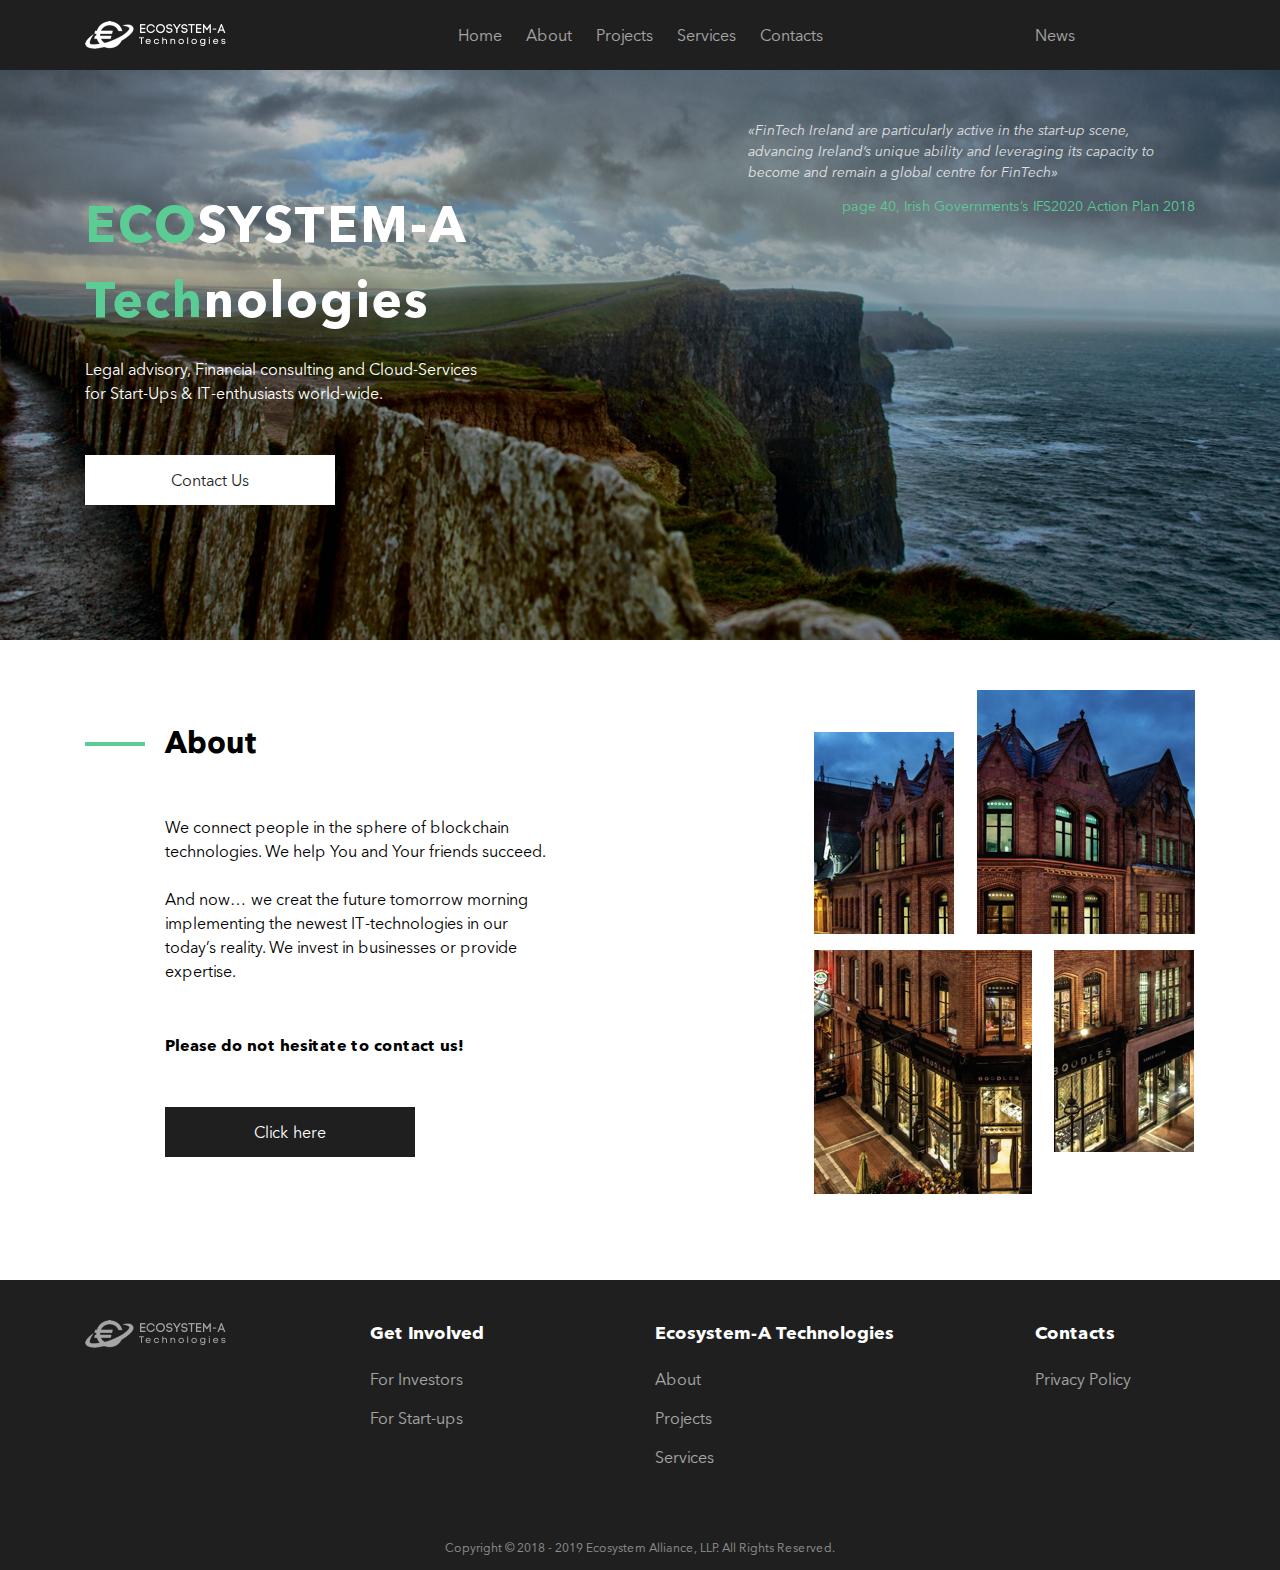
<file: index.html>
<!doctype html>
<html lang="en">
  <head>
    <meta charset="utf-8">
    <meta name="description" content="" />
	<meta http-equiv="X-UA-Compatible" content="IE=edge" />
	<meta name="viewport" content="width=device-width, initial-scale=1.0" />
	<link rel="shortcut icon" href="img/favicon.png"/>
	<link rel="stylesheet" href="css/fonts.css" />
	<link rel="stylesheet" href="css/main.css" />
	<link rel="stylesheet" href="css/media.css" />
	<link rel="stylesheet" href="css/fonts.css" />
	<link rel="stylesheet" href="libs/bootstrap/bootstrap-grid.min.css" />
    <title>ECOSYSTEM-A Technologies</title>
  </head>
  <body>

		<div class="navbar">
				<div class="mobileMenu">
						<ul>
							<li><a href="index.html">Home</a></li>
							<li><a href="#about">About</a></li>
							<li><a href="">Projects</a></li>
							<li><a href="">Services</a></li>
							<li><a href="contacts.html">Contacts</a></li>
							<li><a href="news.html">News</a></li>
						</ul>
					</div>
				<div class="container">
					<div class="row">
						<div class="col-lg-2">
							<div class="logo">
								<a href="index.html"><img src="img/logo.png" alt=""></a>
							</div>
						</div>
						<div class="col-lg-8 col-md-7">
							<div class="menu">
								<a href="index.html">Home</a>
								<a href="#about">About</a>
								<a href="#">Projects</a>
								<a href="#">Services</a>
								<a href="contacts.html">Contacts</a>
							</div>
					</div>
						<div class="burger">
							<a href="#"><img src="img/menu.png" alt=""></a>
						</div>
					<div class="col-lg-2 col-md-0">
						<div class="newsNav">
							<a href="news.html">News</a>
						</div>
					</div>
				</div>
			</div>
		</div>
	  <header>
		  <div class="header">
			  <div class="container">
				  <div class="row">
					  <div class="col-lg-6"></div>
					  <div class="col-lg-6">
						  <div class="citate">
							  <p>«FinTech Ireland are particularly active in the start-up scene, advancing
								Ireland’s unique ability and leveraging its capacity to become 
								and remain a global centre for FinTech»
							  </p>
						  </div>
						  <div class="citateAutor">
								<span>page 40, Irish Governments’s IFS2020 Action Plan 2018</span>
						  </div>
					  </div>
				  </div>
				  <div class="row">
					  <div class="col-lg-6">
						  <div class="headerTitle">
							  <h1>
									<span>ECO</span>SYSTEM-A
									<span>Tech</span>nologies
							  </h1>
							  <p>
									Legal advisory, Financial consulting and Cloud-Services
									for Start-Ups & IT-enthusiasts world-wide.
							  </p>
						  </div>
					  </div>
				  </div>
				  <div class="row">
					  <div class="col-lg-12 hb">
						  <a href="contacts.html">
							  <button class="headerbtn">Contact Us</button>
						  </a>
					  </div>
				  </div>
			  </div>
		  </div>
	  </header>






	  <section class="about" id="about">
		  <div class="container">
			  <div class="row">
				  <div class="col-lg-6 col-md-7">
					  <div class="aboutTitle">
						  <div class="titleLine"></div>
						  <h2>About</h2>
					  </div>
					  <div class="aboutText">
						  <p>
								We connect people in the sphere of blockchain
								technologies. We help You and Your friends
								succeed. 
								<br><br>

								And now…  we creat the future tomorrow morning
								implementing the newest IT-technologies in our
								today’s reality. We invest in businesses or provide 
								expertise.
						  </p>
					  </div>
					  <div class="aboutTextTwo">
						  <h5>Please do not hesitate to contact us!</h5>
					  </div>
					  <a href="contacts.html"><button class="aboutbtn">Click here</button></a>
				  </div>
				  <div class="col-lg-6 col-md-5">
					<div class="aboutImg">
						<img src="img/about-image.jpg" alt="">
					</div>
				  </div>
			  </div>
		  </div>
	  </section>







	  <section class="footer">
		  <div class="container">
			  <div class="row">
				  <div class="col-lg-3 col-md-3">
					  <div class="logoFooter">
						  <img src="img/logo.png" alt="">
					  </div>
				  </div>
				  <div class="col-lg-3 col-md-3">
					  <div class="punktFooter">
						  <h4>Get Involved</h4>
						  <a href="">For Investors</a>
						  <a href="">For Start-ups</a>
					  </div>
				  </div>
				  <div class="col-lg-4 col-md-3">
						<div class="punktFooter">
							<h4>Ecosystem-A Technologies</h4>
							<a href="#about">About</a>
							<a href="">Projects</a>
							<a href="">Services</a>
						</div>
				  </div>
				  <div class="col-lg-2 col-md-3">
						<div class="punktFooter">
							<h4>Contacts</h4>
								<a href="private_policy.html">Privacy Policy</a>
						</div>
				  </div>
			  </div>
			  <div class="row">
				  <div class="col-lg-12">
					  <div class="copy">
							<p>Copyright  ©  2018 - 2019  Ecosystem  Alliance,  LLP.  All Rights Reserved.</p>
					  </div>
				  </div>
			  </div>
		  </div>
	  </section>


    <script src="libs/jQuery/jquery-3.3.1.min.js"></script>
  	<script src="libs/bootstrap/bootstrap.min.js"></script>
  	<script src="js/common.js"></script>
  </body>
</html>
</file>
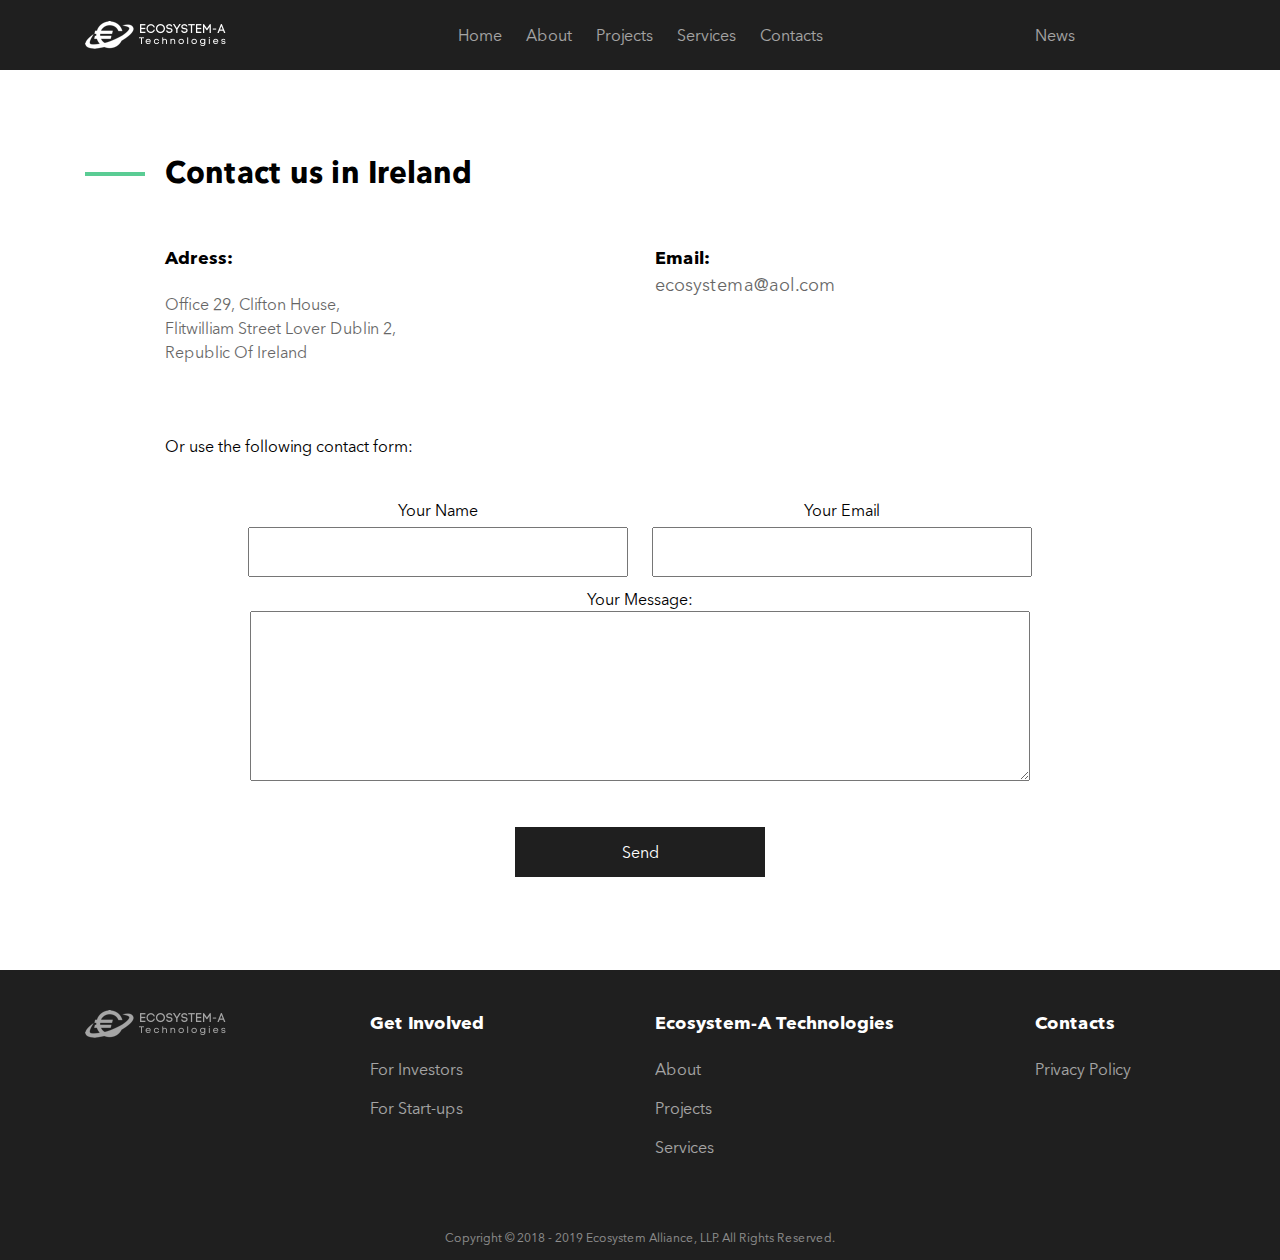
<file: contacts.html>
<!doctype html>
<html lang="en">
  <head>
    <meta charset="utf-8">
    <meta name="description" content="" />
	<meta http-equiv="X-UA-Compatible" content="IE=edge" />
	<meta name="viewport" content="width=device-width, initial-scale=1.0" />
	<link rel="shortcut icon" href="img/favicon.png"/>
	<link rel="stylesheet" href="css/fonts.css" />
	<link rel="stylesheet" href="css/main.css" />
	<link rel="stylesheet" href="css/media.css" />
	<link rel="stylesheet" href="css/fonts.css" />
	<link rel="stylesheet" href="libs/bootstrap/bootstrap-grid.min.css" />
    <title>ECOSYSTEM-A Technologies</title>
  </head>
  <body>
	  <header>
		  <div class="navbar">
				<div class="mobileMenu">
						<ul>
							<li><a href="index.html">Home</a></li>
							<li><a href="index.html">About</a></li>
							<li><a href="">Rojects</a></li>
							<li><a href="">Services</a></li>
							<li><a href="contacts.html">Contacts</a></li>
							<li><a href="news.html">News</a></li>
						</ul>
					</div>
				<div class="container">
					<div class="row">
						<div class="col-lg-2">
							<div class="logo">
								<a href="index.html"><img src="img/logo.png" alt=""></a>
							</div>
						</div>
						<div class="col-lg-8 col-md-7">
							<div class="menu">
								<a href="index.html">Home</a>
								<a href="index.html">About</a>
								<a href="#">Projects</a>
								<a href="#">Services</a>
								<a href="contacts.html">Contacts</a>
							</div>
						</div>
							<div class="burger">
								<a href="#"><img src="img/menu.png" alt=""></a>
							</div>
						<div class="col-lg-2 col-md-0">
							<div class="newsNav">
									<a href="news.html">News</a>
							</div>
						</div>
					</div>
				</div>
		  </div>
	  </header>






	  <section class="contacts">
		  <div class="container">
			  <div class="row">
				  <div class="col-lg-12">	
					  <div class="contactsTitle">
						  <div class="titleLine"></div>
						  <h2>Contact us in Ireland</h2>
					  </div>
				  </div>
			  </div>
			  <div class="row">
				  <div class="col-lg-6">
					  <div class="adress">
						  <h4>Adress:</h4>
						  <p>
								Office 29, Clifton House,
								Flitwilliam Street Lover Dublin 2,
								Republic Of Ireland
						  </p>
					  </div>
				  </div>
				  <div class="col-lg-6">
						<div class="phone_email">
							<h4>Email:</h4>
							<p>ecosystema@aol.com</p>
						</div>
					</div>
			  </div>
			  <div class="row">
				  <div class="col-lg-12">
					 <div class="formTitle">
						 <p>Or use the following contact form:</p>
					 </div>
				  </div>
			  </div>
			  <div class="row">
				  <div class="col-lg-12">
					  <form action="" class="form">
						  <div class="formBlock">
							  <p>Your Name</p>
							  <input type="text">
						  </div>
						  <div class="formBlock">
							  <p>Your Email</p>
							  <input type="text">
						  </div>
						  <p>Your Message:</p>
						  <textarea name="" id="" cols="30" rows="10"></textarea>
					  </form>
				  </div>
			  </div>
			  <div class="row">
				  <div class="col-lg-12">
					  <div class="conBtn">
						  <button>Send</button>
					  </div>
				  </div>
			  </div>
		  </div>
	  </section>







	  <section class="footer">
		  <div class="container">
			  <div class="row">
				  <div class="col-lg-3 col-md-3">
					  <div class="logoFooter">
						  <img src="img/logo.png" alt="">
					  </div>
				  </div>
				  <div class="col-lg-3 col-md-3">
					  <div class="punktFooter">
						  <h4>Get Involved</h4>
						  <a href="">For Investors</a>
						  <a href="">For Start-ups</a>
					  </div>
				  </div>
				  <div class="col-lg-4 col-md-3">
						<div class="punktFooter">
							<h4>Ecosystem-A Technologies</h4>
							<a href="index.html">About</a>
							<a href="">Projects</a>
							<a href="">Services</a>
						</div>
				  </div>
				  <div class="col-lg-2 col-md-3">
						<div class="punktFooter">
							<h4>Contacts</h4>
							<a href="private_policy.html">Privacy Policy</a>
						</div>
				  </div>
			  </div>
			  <div class="row">
				  <div class="col-lg-12">
					  <div class="copy">
							<p>Copyright  ©  2018 - 2019  Ecosystem  Alliance,  LLP.  All Rights Reserved.</p>
					  </div>
				  </div>
			  </div>
		  </div>
	  </section>

    
  	
 




    <script src="libs/jQuery/jquery-3.3.1.min.js"></script>
  	<script src="libs/bootstrap/bootstrap.min.js"></script>
  	<script src="js/common.js"></script>
  </body>
</html>
</file>
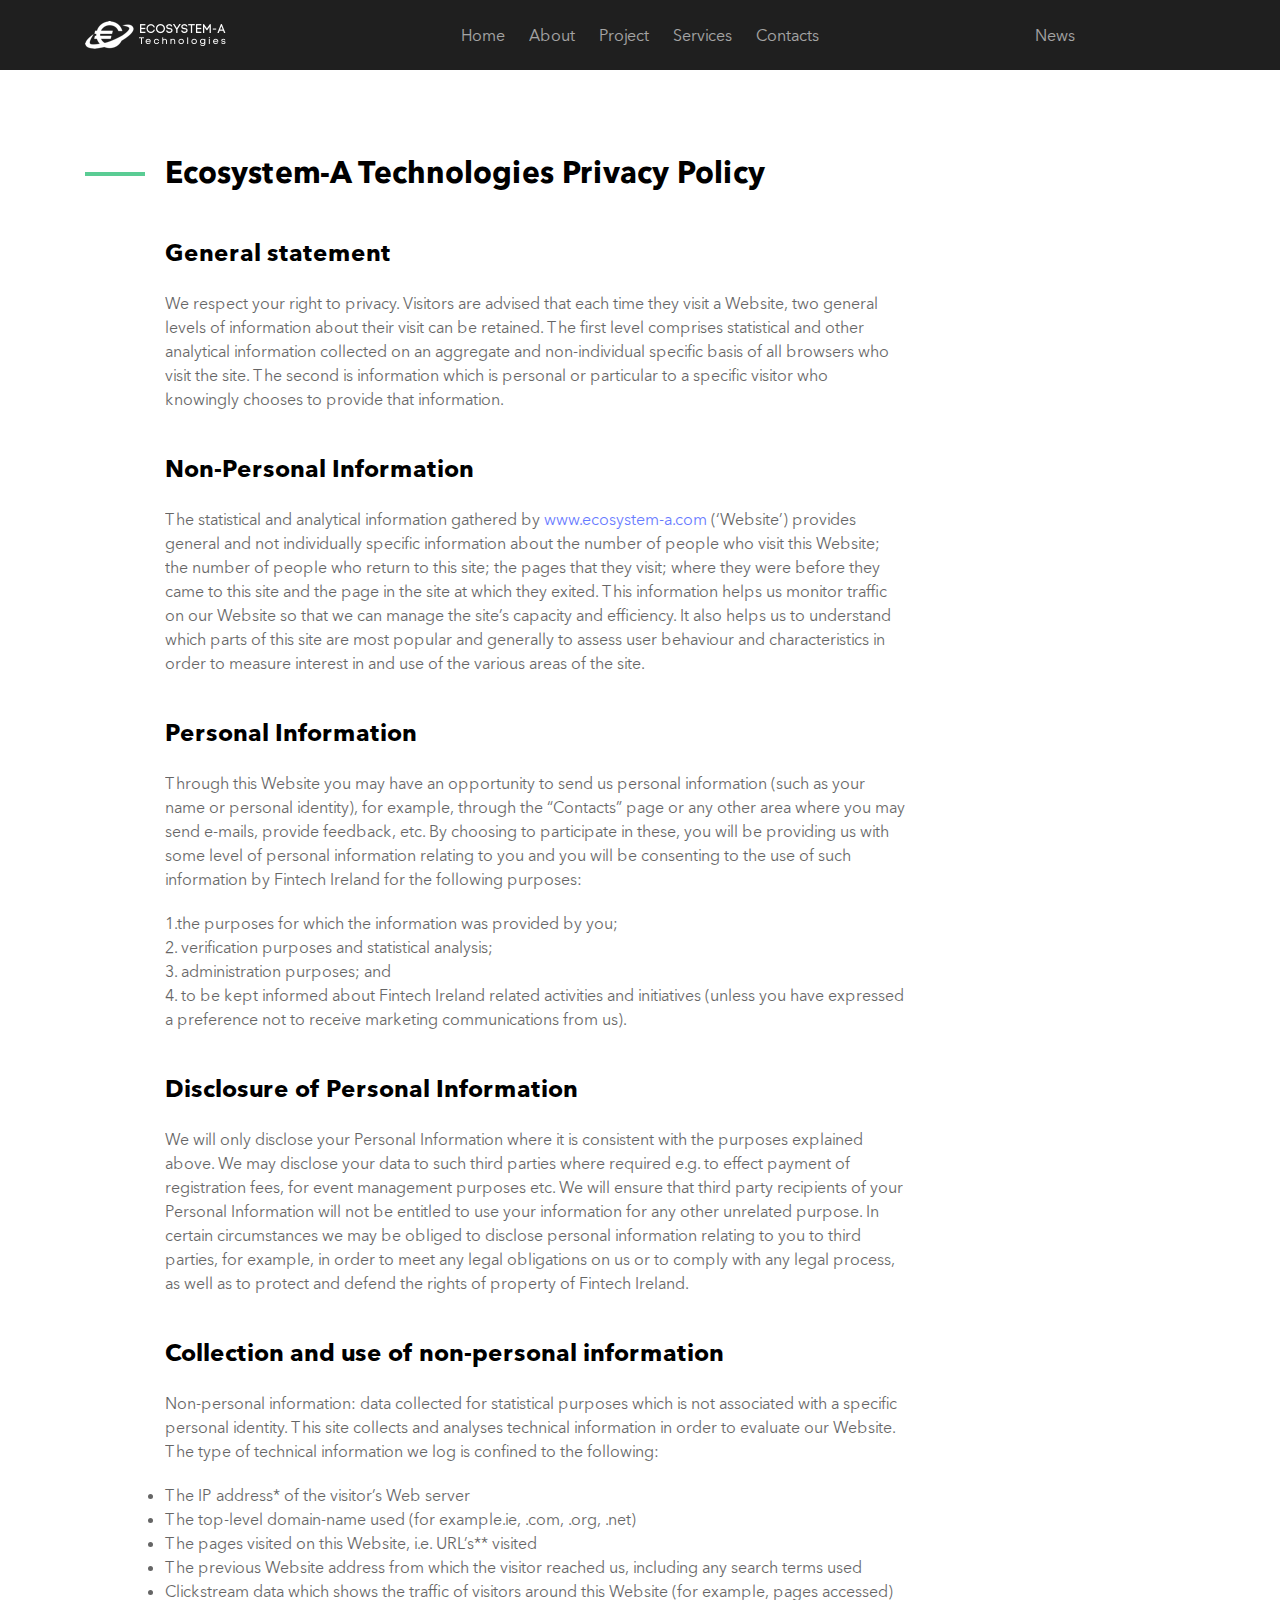
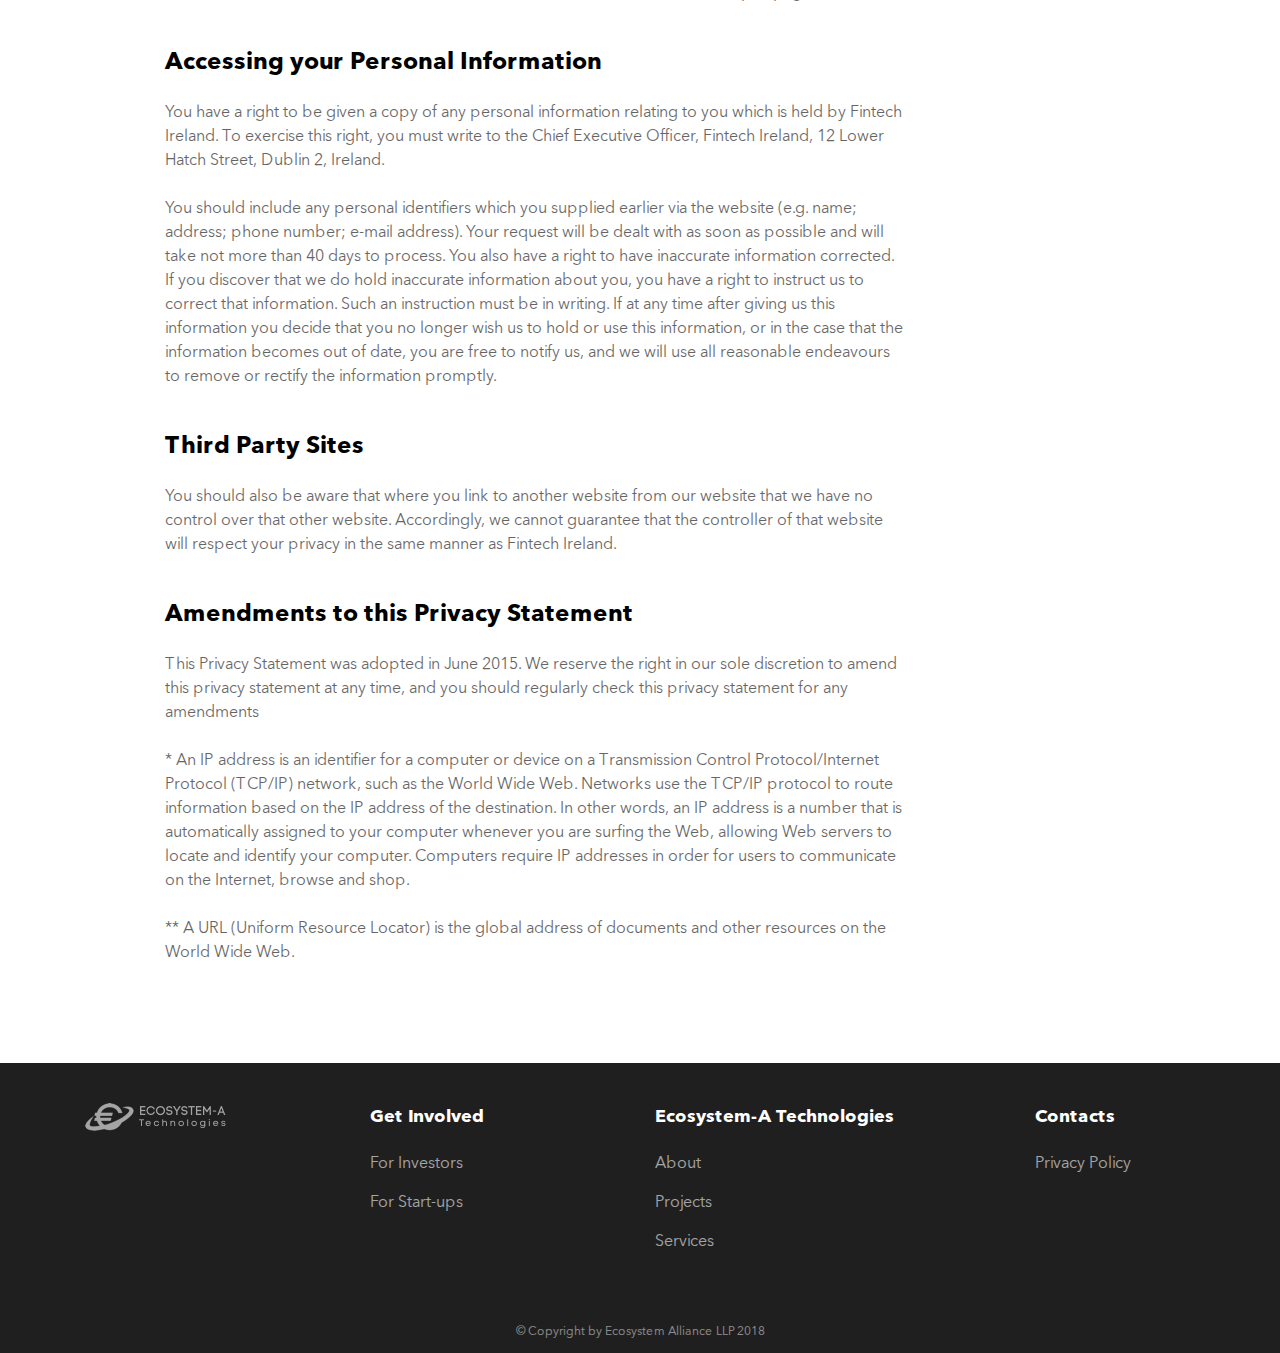
<file: index.PP.html>
<!doctype html>
<html lang="en">
  <head>
    <meta charset="utf-8">
    <meta name="description" content="" />
	<meta http-equiv="X-UA-Compatible" content="IE=edge" />
	<meta name="viewport" content="width=device-width, initial-scale=1.0" />
	<link rel="shortcut icon" href="img/favicon.png"/>
	<link rel="stylesheet" href="css/fonts.css" />
	<link rel="stylesheet" href="css/main.css" />
	<link rel="stylesheet" href="css/main.news.css" />
	<link rel="stylesheet" href="css/media.css" />
	<link rel="stylesheet" href="css/media.news.css" />
	<link rel="stylesheet" href="css/fonts.css" />
	<link rel="stylesheet" href="libs/bootstrap/bootstrap-grid.min.css" />
    <title>ECOSYSTEM-A Technologies</title>
  </head>
  <body>

		<div class="navbar">
				<div class="mobileMenu">
						<ul>
							<li><a href="">Home</a></li>
							<li><a href="">About</a></li>
							<li><a href="">Project</a></li>
							<li><a href="">Services</a></li>
							<li><a href="">Contacts</a></li>
							<li><a href="">News</a></li>
						</ul>
					</div>
				<div class="container">
					<div class="row">
						<div class="col-lg-2">
							<div class="logo">
								<a href="#"><img src="img/logo.png" alt=""></a>
							</div>
						</div>
						<div class="col-lg-8 col-md-7">
							<div class="menu">
								<a href="#">Home</a>
								<a href="#">About</a>
								<a href="#">Project</a>
								<a href="#">Services</a>
								<a href="#">Contacts</a>
							</div>
					</div>
						<div class="burger">
							<a href="#"><img src="img/menu.png" alt=""></a>
						</div>
					<div class="col-lg-2 col-md-0">
						<div class="newsNav">
							<a href="">News</a>
						</div>
					</div>
				</div>
			</div>
		</div>
	  

		<section class="privatePolicy">
			<div class="container">
				<div class="row">
					<div class="col-lg-12">
						<div class="ppTitle">
							<div class="titleLine"></div>
							<h2>Ecosystem-A Technologies Privacy Policy</h2>
						</div>
					</div>
				</div>
				<div class="row">
					<div class="col-lg-12">
						<div class="blockppText">
							<h3>General statement</h3>
							<p>We respect your right to privacy. Visitors are advised that each time they visit a Website, two general
									levels of information about their visit can be retained. The first level comprises statistical and other
									analytical information collected on an aggregate and non-individual specific basis of all browsers who
									visit the site. The second is information which is personal or particular to a specific visitor who
									knowingly chooses to provide that information.</p>
						</div>
					</div>
				</div>
				<div class="row">
					<div class="col-lg-12">
						<div class="blockppText">
							<h3>Non-Personal Information</h3>
							<p>
									The statistical and analytical information gathered by <a href="">www.ecosystem-a.com</a> (‘Website’) provides
									general and not individually specific information about the number of people who visit this Website;
									the number of people who return to this site; the pages that they visit; where they were before they
									came to this site and the page in the site at which they exited. This information helps us monitor traffic
									on our Website so that we can manage the site’s capacity and efficiency. It also helps us to
									understand which parts of this site are most popular and generally to assess user behaviour and
									characteristics in order to measure interest in and use of the various areas of the site.
							</p>
						</div>
					</div>
				</div>
				<div class="row">
					<div class="col-lg-12">
						<div class="blockppText">
							<h3>Personal Information</h3>
							<p>
									Through this Website you may have an opportunity to send us personal information (such as your
									name or personal identity), for example, through the “Contacts” page or any other area where you
									may send e-mails, provide feedback, etc. By choosing to participate in these, you will be providing us
									with some level of personal information relating to you and you will be consenting to the use of such
									information by Fintech Ireland for the following purposes:
							</p>
							<ul>
								<li>1.the purposes for which the information was provided by you;</li>
								<li>2. verification purposes and statistical analysis;</li>
								<li>3. administration purposes; and</li>
								<li>4. to be kept informed about Fintech Ireland related activities and initiatives (unless you have
										expressed a preference not to receive marketing communications from us).</li>
							</ul>
						</div>
					</div>
				</div>

				<!--  .row>.col-lg-12>.blockppText>h3+p   -->


				<div class="row">
					<div class="col-lg-12">
						<div class="blockppText">
							<h3>Disclosure of Personal Information</h3>
							<p>We will only disclose your Personal Information where it is consistent with the purposes explained
									above. We may disclose your data to such third parties where required e.g. to effect payment of
									registration fees, for event management purposes etc. We will ensure that third party recipients of
									your Personal Information will not be entitled to use your information for any other unrelated purpose.
									In certain circumstances we may be obliged to disclose personal information relating to you to third
									parties, for example, in order to meet any legal obligations on us or to comply with any legal process,
									as well as to protect and defend the rights of property of Fintech Ireland.</p>
						</div>
					</div>
				</div>
				<div class="row">
					<div class="col-lg-12">
						<div class="blockppText">
							<h3>Collection and use of non-personal information</h3>
							<p>
									Non-personal information: data collected for statistical purposes which is not associated with a
									specific personal identity. This site collects and analyses technical information in order to evaluate our
									Website. The type of technical information we log is confined to the following:
							</p>
							<ul class="bullean">
								<li>
										The IP address* of the visitor’s Web server
								</li>
								<li>
										The top-level domain-name used (for example.ie, .com, .org, .net)
								</li>
								<li>
										The pages visited on this Website, i.e. URL’s** visited
								</li>
								<li>The previous Website address from which the visitor reached us, including any search terms used
									</li>
								<li>
										Clickstream data which shows the traffic of visitors around this Website (for example, pages accessed)
								</li>
							</ul>
						</div>
					</div>
				</div>
				<div class="row">
					<div class="col-lg-12">
						<div class="blockppText">
							<h3>Accessing your Personal Information</h3>
							<p>
									You have a right to be given a copy of any personal information relating to you which is held by
									Fintech Ireland. To exercise this right, you must write to the Chief Executive Officer, Fintech Ireland,
									12 Lower Hatch Street, Dublin 2, Ireland.
									<br><br>
									You should include any personal identifiers which you supplied earlier via the website (e.g. name;
									address; phone number; e-mail address). Your request will be dealt with as soon as possible and will
									take not more than 40 days to process. You also have a right to have inaccurate information
									corrected. If you discover that we do hold inaccurate information about you, you have a right to
									instruct us to correct that information. Such an instruction must be in writing. If at any time after giving
									us this information you decide that you no longer wish us to hold or use this information, or in the case
									that the information becomes out of date, you are free to notify us, and we will use all reasonable
									endeavours to remove or rectify the information promptly.
							</p>
						</div>
					</div>
				</div>
				<div class="row">
					<div class="col-lg-12">
						<div class="blockppText">
							<h3>Third Party Sites</h3>
							<p>
									You should also be aware that where you link to another website from our website that we have no
									control over that other website. Accordingly, we cannot guarantee that the controller of that website
									will respect your privacy in the same manner as Fintech Ireland.
							</p>
						</div>
					</div>
				</div>
				<div class="row">
					<div class="col-lg-12">
						<div class="blockppText">
							<h3>Amendments to this Privacy Statement</h3>
							<p>
									This Privacy Statement was adopted in June 2015. We reserve the right in our sole discretion to
									amend this privacy statement at any time, and you should regularly check this privacy statement for
									any amendments
									<br><br>
									* An IP address is an identifier for a computer or device on a Transmission Control Protocol/Internet
									Protocol (TCP/IP) network, such as the World Wide Web. Networks use the TCP/IP protocol to route
									information based on the IP address of the destination. In other words, an IP address is a number that
									is automatically assigned to your computer whenever you are surfing the Web, allowing Web servers
									to locate and identify your computer. Computers require IP addresses in order for users to communicate 
									on the Internet, browse and shop.
									<br><br>
									** A URL (Uniform Resource Locator) is the global address of documents and other resources on the
									World Wide Web.
							</p>
						</div>
					</div>
				</div>
			</div>
		</section>



	  <section class="footer">
		  <div class="container">
			  <div class="row">
				  <div class="col-lg-3 col-md-3">
					  <div class="logoFooter">
						  <img src="img/logo.png" alt="">
					  </div>
				  </div>
				  <div class="col-lg-3 col-md-3">
					  <div class="punktFooter">
						  <h4>Get Involved</h4>
						  <a href="">For Investors</a>
						  <a href="">For Start-ups</a>
					  </div>
				  </div>
				  <div class="col-lg-4 col-md-3">
						<div class="punktFooter">
							<h4>Ecosystem-A Technologies</h4>
							<a href="">About</a>
							<a href="">Projects</a>
							<a href="">Services</a>
						</div>
				  </div>
				  <div class="col-lg-2 col-md-3">
						<div class="punktFooter">
							<h4>Contacts</h4>
							<a href="">Privacy Policy</a>
						</div>
				  </div>
			  </div>
			  <div class="row">
				  <div class="col-lg-12">
					  <div class="copy">
						  <p>© Copyright by Ecosystem Alliance LLP 2018</p>
					  </div>
				  </div>
			  </div>
		  </div>
	  </section>

    
  	
 




    <script src="libs/jQuery/jquery-3.3.1.min.js"></script>
  	<script src="libs/bootstrap/bootstrap.min.js"></script>
  	<script src="js/common.js"></script>
  </body>
</html>
</file>
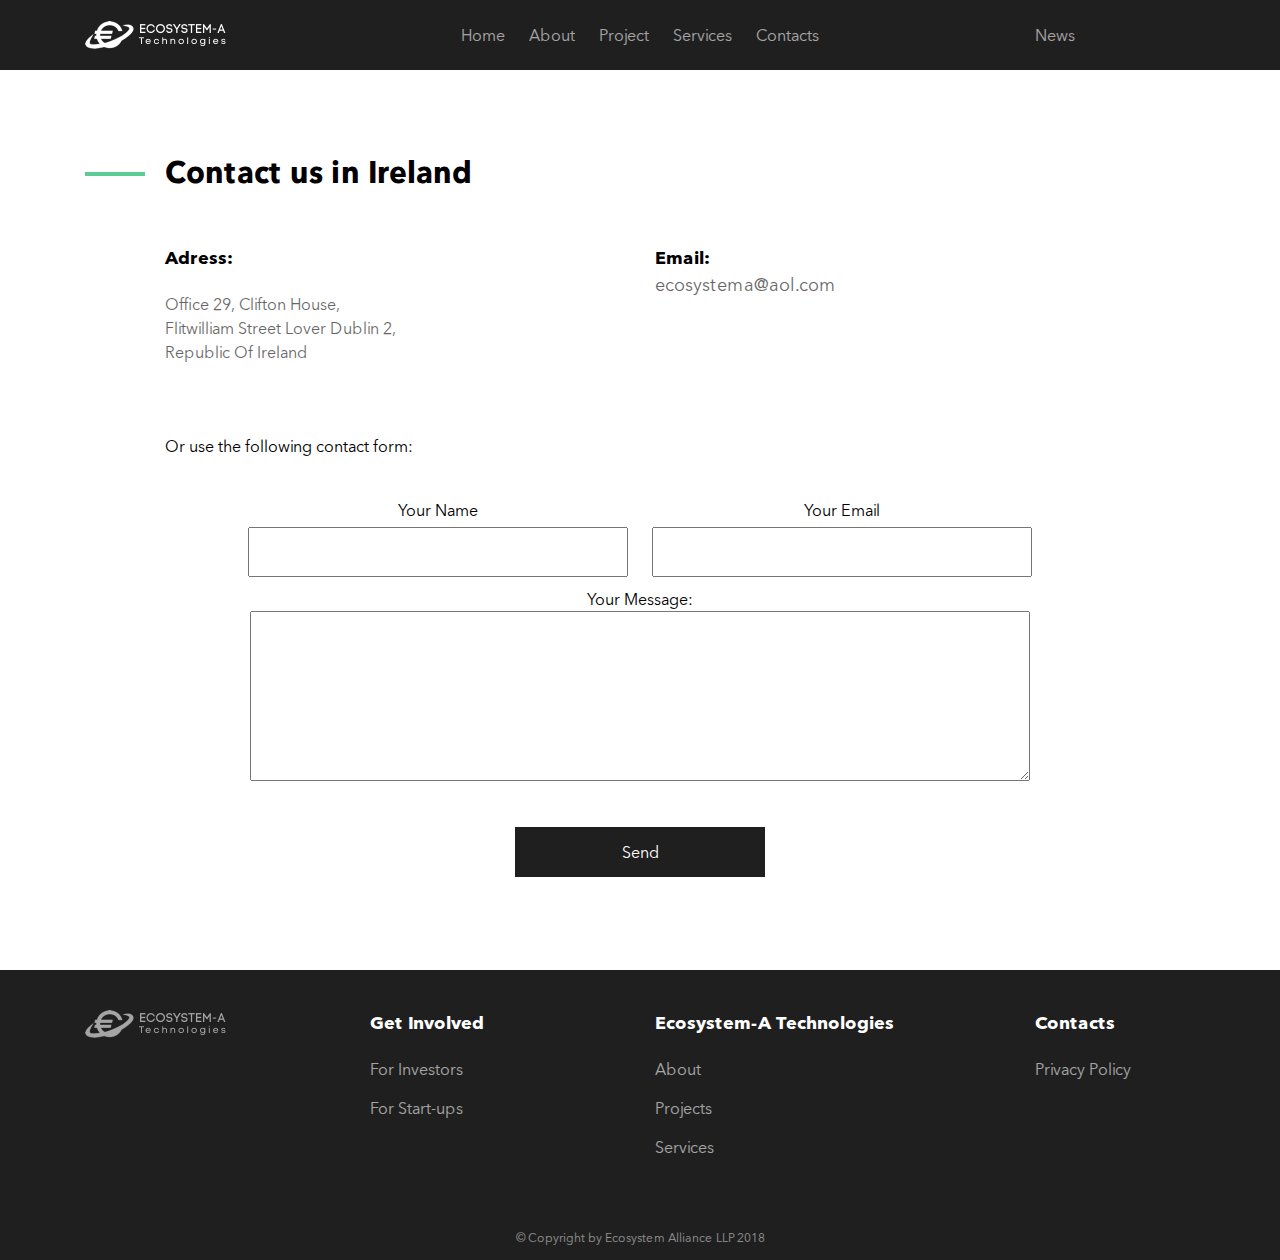
<file: index_contacts.html>
<!doctype html>
<html lang="en">
  <head>
    <meta charset="utf-8">
    <meta name="description" content="" />
	<meta http-equiv="X-UA-Compatible" content="IE=edge" />
	<meta name="viewport" content="width=device-width, initial-scale=1.0" />
	<link rel="shortcut icon" href="img/favicon.png"/>
	<link rel="stylesheet" href="css/fonts.css" />
	<link rel="stylesheet" href="css/main.css" />
	<link rel="stylesheet" href="css/media.css" />
	<link rel="stylesheet" href="css/fonts.css" />
	<link rel="stylesheet" href="libs/bootstrap/bootstrap-grid.min.css" />
    <title>ECOSYSTEM-A Technologies</title>
  </head>
  <body>
	  <header>
		  <div class="navbar">
				<div class="mobileMenu">
						<ul>
							<li><a href="">Home</a></li>
							<li><a href="">About</a></li>
							<li><a href="">Roject</a></li>
							<li><a href="">Services</a></li>
							<li><a href="">Contacts</a></li>
							<li><a href="">News</a></li>
						</ul>
					</div>
				<div class="container">
					<div class="row">
						<div class="col-lg-2">
							<div class="logo">
								<a href="#"><img src="img/logo.png" alt=""></a>
							</div>
						</div>
						<div class="col-lg-8 col-md-7">
							<div class="menu">
								<a href="#">Home</a>
								<a href="#">About</a>
								<a href="#">Project</a>
								<a href="#">Services</a>
								<a href="#">Contacts</a>
							</div>
						</div>
							<div class="burger">
								<a href="#"><img src="img/menu.png" alt=""></a>
							</div>
						<div class="col-lg-2 col-md-0">
							<div class="newsNav">
								<a href="">News</a>
							</div>
						</div>
					</div>
				</div>
		  </div>
	  </header>






	  <section class="contacts">
		  <div class="container">
			  <div class="row">
				  <div class="col-lg-12">	
					  <div class="contactsTitle">
						  <div class="titleLine"></div>
						  <h2>Contact us in Ireland</h2>
					  </div>
				  </div>
			  </div>
			  <div class="row">
				  <div class="col-lg-6">
					  <div class="adress">
						  <h4>Adress:</h4>
						  <p>
								Office 29, Clifton House,
								Flitwilliam Street Lover Dublin 2,
								Republic Of Ireland
						  </p>
					  </div>
				  </div>
				  <div class="col-lg-6">
						<div class="phone_email">
							<h4>Email:</h4>
							<p>ecosystema@aol.com</p>
						</div>
					</div>
			  </div>
			  <div class="row">
				  <div class="col-lg-12">
					 <div class="formTitle">
						 <p>Or use the following contact form:</p>
					 </div>
				  </div>
			  </div>
			  <div class="row">
				  <div class="col-lg-12">
					  <form action="" class="form">
						  <div class="formBlock">
							  <p>Your Name</p>
							  <input type="text">
						  </div>
						  <div class="formBlock">
							  <p>Your Email</p>
							  <input type="text">
						  </div>
						  <p>Your Message:</p>
						  <textarea name="" id="" cols="30" rows="10"></textarea>
					  </form>
				  </div>
			  </div>
			  <div class="row">
				  <div class="col-lg-12">
					  <div class="conBtn">
						  <button>Send</button>
					  </div>
				  </div>
			  </div>
		  </div>
	  </section>







	  <section class="footer">
		  <div class="container">
			  <div class="row">
				  <div class="col-lg-3 col-md-3">
					  <div class="logoFooter">
						  <img src="img/logo.png" alt="">
					  </div>
				  </div>
				  <div class="col-lg-3 col-md-3">
					  <div class="punktFooter">
						  <h4>Get Involved</h4>
						  <a href="">For Investors</a>
						  <a href="">For Start-ups</a>
					  </div>
				  </div>
				  <div class="col-lg-4 col-md-3">
						<div class="punktFooter">
							<h4>Ecosystem-A Technologies</h4>
							<a href="">About</a>
							<a href="">Projects</a>
							<a href="">Services</a>
						</div>
				  </div>
				  <div class="col-lg-2 col-md-3">
						<div class="punktFooter">
							<h4>Contacts</h4>
							<a href="">Privacy Policy</a>
						</div>
				  </div>
			  </div>
			  <div class="row">
				  <div class="col-lg-12">
					  <div class="copy">
						  <p>© Copyright by Ecosystem Alliance LLP 2018</p>
					  </div>
				  </div>
			  </div>
		  </div>
	  </section>

    
  	
 




    <script src="libs/jQuery/jquery-3.3.1.min.js"></script>
  	<script src="libs/bootstrap/bootstrap.min.js"></script>
  	<script src="js/common.js"></script>
  </body>
</html>
</file>
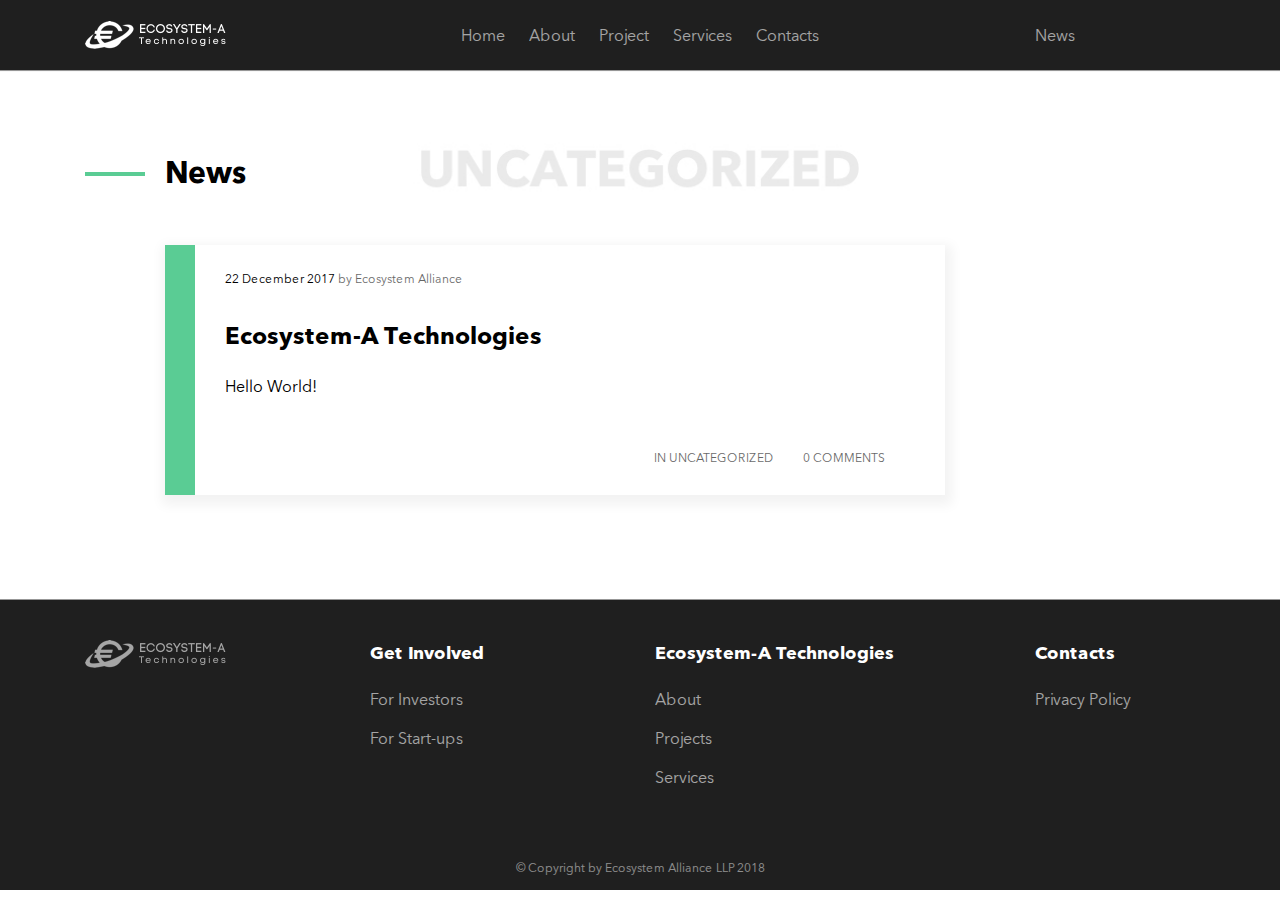
<file: index_news.html>
<!doctype html>
<html lang="en">
  <head>
    <meta charset="utf-8">
    <meta name="description" content="" />
	<meta http-equiv="X-UA-Compatible" content="IE=edge" />
	<meta name="viewport" content="width=device-width, initial-scale=1.0" />
	<link rel="shortcut icon" href="img/favicon.png"/>
	<link rel="stylesheet" href="css/fonts.css" />
	<link rel="stylesheet" href="css/main.css" />
	<link rel="stylesheet" href="css/main.news.css" />
	<link rel="stylesheet" href="css/media.css" />
	<link rel="stylesheet" href="css/media.news.css" />
	<link rel="stylesheet" href="css/fonts.css" />
	<link rel="stylesheet" href="libs/bootstrap/bootstrap-grid.min.css" />
    <title>ECOSYSTEM-A Technologies</title>
  </head>
  <body>
	  <header>
		  <div class="navbar">
				<div class="mobileMenu">
						<ul>
							<li><a href="">Home</a></li>
							<li><a href="">About</a></li>
							<li><a href="">Roject</a></li>
							<li><a href="">Services</a></li>
							<li><a href="">Contacts</a></li>
							<li><a href="">News</a></li>
						</ul>
					</div>
				<div class="container">
					<div class="row">
						<div class="col-lg-2">
							<div class="logo">
								<a href="#"><img src="img/logo.png" alt=""></a>
							</div>
						</div>
						<div class="col-lg-8 col-md-7">
							<div class="menu">
								<a href="#">Home</a>
								<a href="#">About</a>
								<a href="#">Project</a>
								<a href="#">Services</a>
								<a href="#">Contacts</a>
							</div>
						</div>
							<div class="burger">
								<a href="#"><img src="img/menu.png" alt=""></a>
							</div>
						<div class="col-lg-2 col-md-0">
							<div class="newsNav">
								<a href="">News</a>
							</div>
						</div>
					</div>
				</div>
		  </div>
	  </header>





	  <section class="news_block">
		  <div class="container">
			  <div class="row">
				  <div class="col-lg-12">
						<div class="newsTitle">
								<div class="titleLine"></div>
								<h2>News</h2>
						</div>
				  </div>
			  </div>
			  <div class="row">
				  <div class="col-lg-12">
						<div class="tacBN">
							<div class="blockNews">
								<div class="blockGreen">
			
								</div>
								<p>22 December 2017 <span>by Ecosystem Alliance</span></p>
								<h3>Ecosystem-A Technologies</h3>
								<p class="textNews">Hello World!</p>
								<div class="comments">
									<p><span>IN </span>UNCATEGORIZED</p> <p>0 COMMENTS</p>
								</div>
							</div>
						</div>
				  </div>
			  </div>
		  </div>
	  </section>







	  <section class="footer">
		  <div class="container">
			  <div class="row">
				  <div class="col-lg-3 col-md-3">
					  <div class="logoFooter">
						  <img src="img/logo.png" alt="">
					  </div>
				  </div>
				  <div class="col-lg-3 col-md-3">
					  <div class="punktFooter">
						  <h4>Get Involved</h4>
						  <a href="">For Investors</a>
						  <a href="">For Start-ups</a>
					  </div>
				  </div>
				  <div class="col-lg-4 col-md-3">
						<div class="punktFooter">
							<h4>Ecosystem-A Technologies</h4>
							<a href="">About</a>
							<a href="">Projects</a>
							<a href="">Services</a>
						</div>
				  </div>
				  <div class="col-lg-2 col-md-3">
						<div class="punktFooter">
							<h4>Contacts</h4>
							<a href="">Privacy Policy</a>
						</div>
				  </div>
			  </div>
			  <div class="row">
				  <div class="col-lg-12">
					  <div class="copy">
						  <p>© Copyright by Ecosystem Alliance LLP 2018</p>
					  </div>
				  </div>
			  </div>
		  </div>
	  </section>

    
  	
 




    <script src="libs/jQuery/jquery-3.3.1.min.js"></script>
  	<script src="libs/bootstrap/bootstrap.min.js"></script>
  	<script src="js/common.js"></script>
  </body>
</html>
</file>
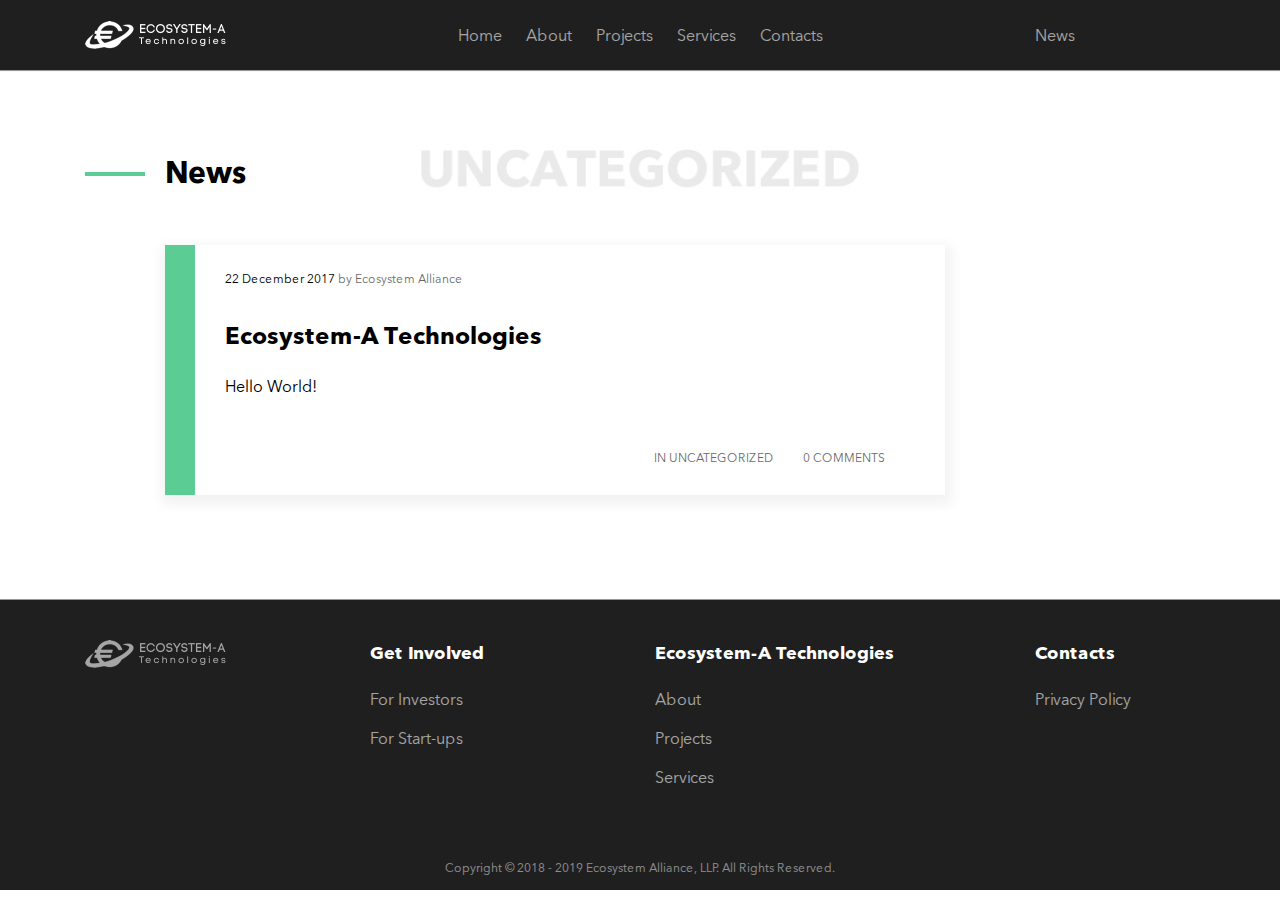
<file: news.html>
<!doctype html>
<html lang="en">
  <head>
    <meta charset="utf-8">
    <meta name="description" content="" />
	<meta http-equiv="X-UA-Compatible" content="IE=edge" />
	<meta name="viewport" content="width=device-width, initial-scale=1.0" />
	<link rel="shortcut icon" href="img/favicon.png"/>
	<link rel="stylesheet" href="css/fonts.css" />
	<link rel="stylesheet" href="css/main.css" />
	<link rel="stylesheet" href="css/main.news.css" />
	<link rel="stylesheet" href="css/media.css" />
	<link rel="stylesheet" href="css/media.news.css" />
	<link rel="stylesheet" href="css/fonts.css" />
	<link rel="stylesheet" href="libs/bootstrap/bootstrap-grid.min.css" />
    <title>ECOSYSTEM-A Technologies</title>
  </head>
  <body>
	  <header>
		  <div class="navbar">
				<div class="mobileMenu">
						<ul>
							<li><a href="index.html">Home</a></li>
							<li><a href="index.html">About</a></li>
							<li><a href="">Rojects</a></li>
							<li><a href="">Services</a></li>
							<li><a href="contacts.html">Contacts</a></li>
							<li><a href="news.html">News</a></li>
						</ul>
					</div>
				<div class="container">
					<div class="row">
						<div class="col-lg-2">
							<div class="logo">
								<a href="index.html"><img src="img/logo.png" alt=""></a>
							</div>
						</div>
						<div class="col-lg-8 col-md-7">
							<div class="menu">
								<a href="index.html">Home</a>
								<a href="index.html">About</a>
								<a href="#">Projects</a>
								<a href="#">Services</a>
								<a href="contacts.html">Contacts</a>
							</div>
						</div>
							<div class="burger">
								<a href="#"><img src="img/menu.png" alt=""></a>
							</div>
						<div class="col-lg-2 col-md-0">
							<div class="newsNav">
								<a href="news.html">News</a>
							</div>
						</div>
					</div>
				</div>
		  </div>
	  </header>





	  <section class="news_block">
		  <div class="container">
			  <div class="row">
				  <div class="col-lg-12">
						<div class="newsTitle">
								<div class="titleLine"></div>
								<h2>News</h2>
						</div>
				  </div>
			  </div>
			  <div class="row">
				  <div class="col-lg-12">
						<div class="tacBN">
							<div class="blockNews">
								<div class="blockGreen">
			
								</div>
								<p>22 December 2017 <span>by Ecosystem Alliance</span></p>
								<h3>Ecosystem-A Technologies</h3>
								<p class="textNews">Hello World!</p>
								<div class="comments">
									<p><span>IN </span>UNCATEGORIZED</p> <p>0 COMMENTS</p>
								</div>
							</div>
						</div>
				  </div>
			  </div>
		  </div>
	  </section>







	  <section class="footer">
		  <div class="container">
			  <div class="row">
				  <div class="col-lg-3 col-md-3">
					  <div class="logoFooter">
						  <img src="img/logo.png" alt="">
					  </div>
				  </div>
				  <div class="col-lg-3 col-md-3">
					  <div class="punktFooter">
						  <h4>Get Involved</h4>
						  <a href="">For Investors</a>
						  <a href="">For Start-ups</a>
					  </div>
				  </div>
				  <div class="col-lg-4 col-md-3">
						<div class="punktFooter">
							<h4>Ecosystem-A Technologies</h4>
							<a href="index.html">About</a>
							<a href="">Projects</a>
							<a href="">Services</a>
						</div>
				  </div>
				  <div class="col-lg-2 col-md-3">
						<div class="punktFooter">
							<h4>Contacts</h4>
							<a href="private_policy.html">Privacy Policy</a>
						</div>
				  </div>
			  </div>
			  <div class="row">
				  <div class="col-lg-12">
					  <div class="copy">
							<p>Copyright  ©  2018 - 2019  Ecosystem  Alliance,  LLP.  All Rights Reserved.</p>
					  </div>
				  </div>
			  </div>
		  </div>
	  </section>

    <script src="libs/jQuery/jquery-3.3.1.min.js"></script>
  	<script src="libs/bootstrap/bootstrap.min.js"></script>
  	<script src="js/common.js"></script>
  </body>
</html>
</file>
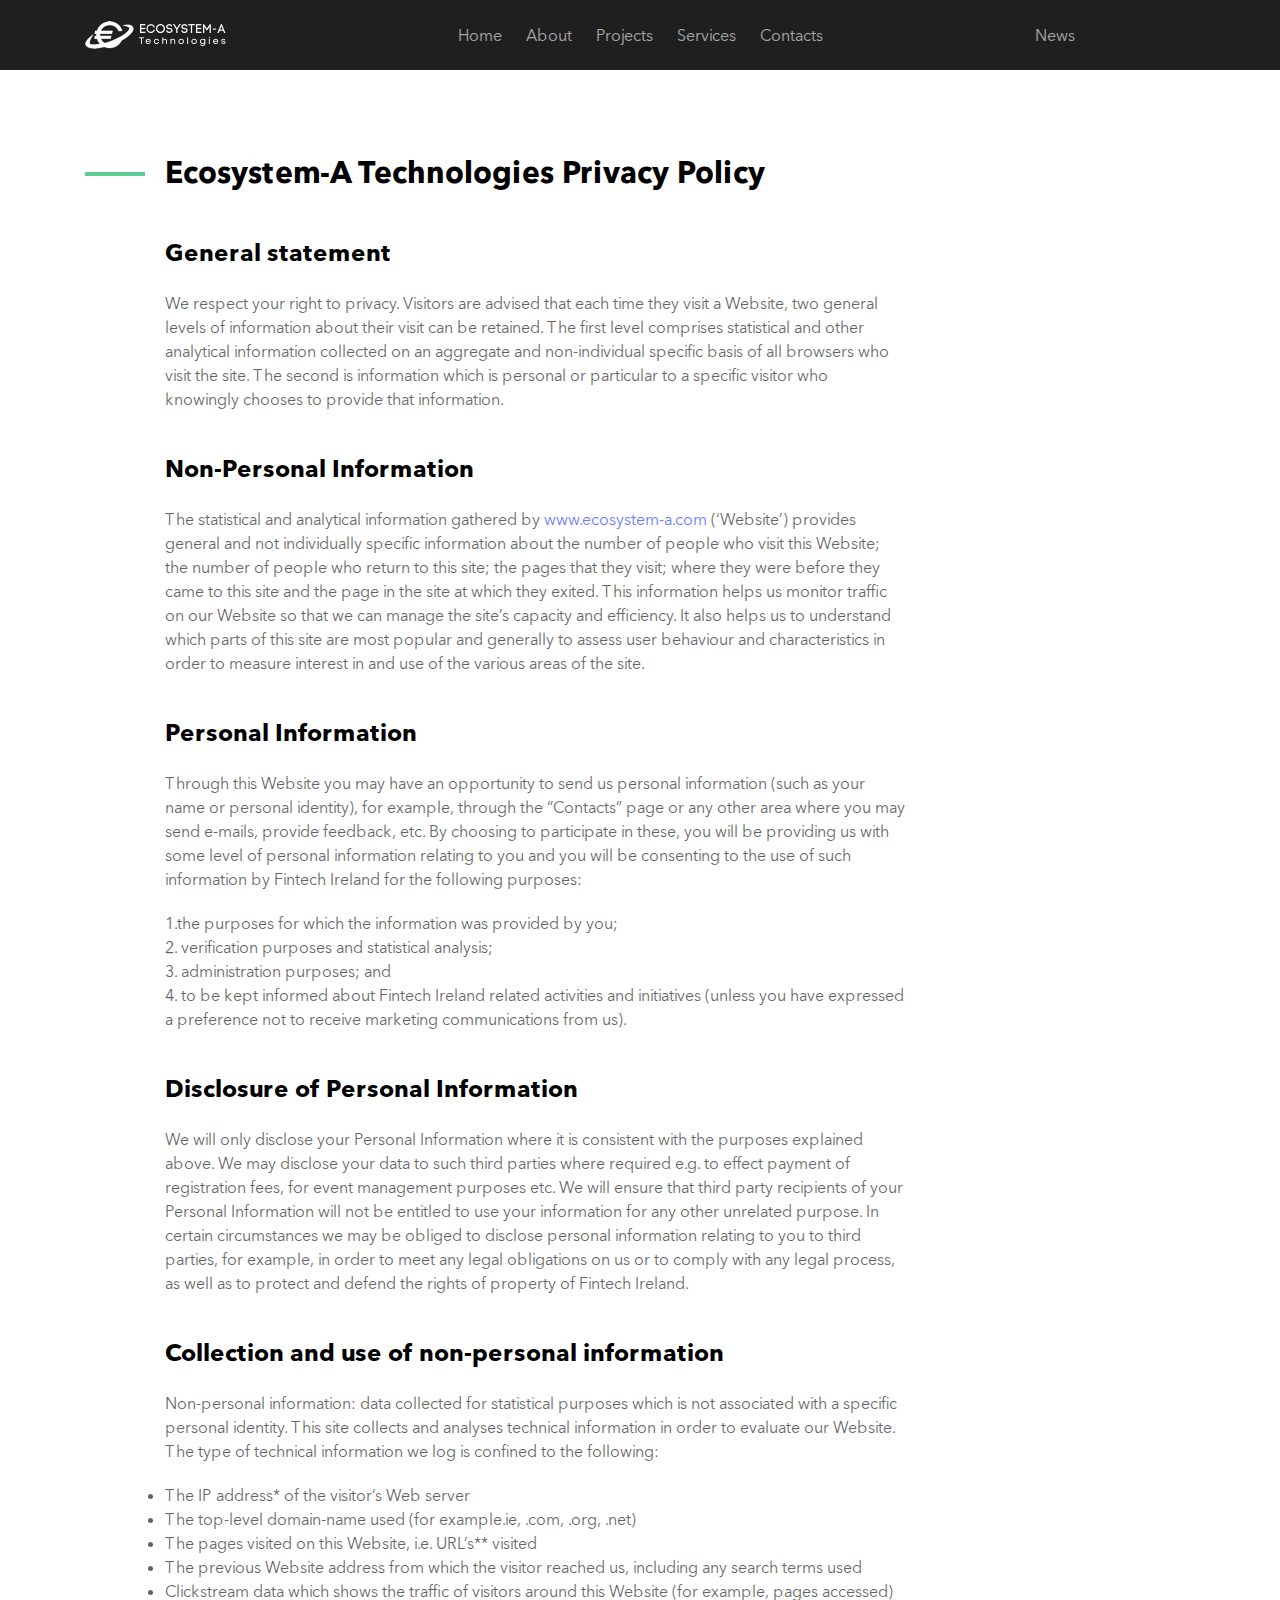
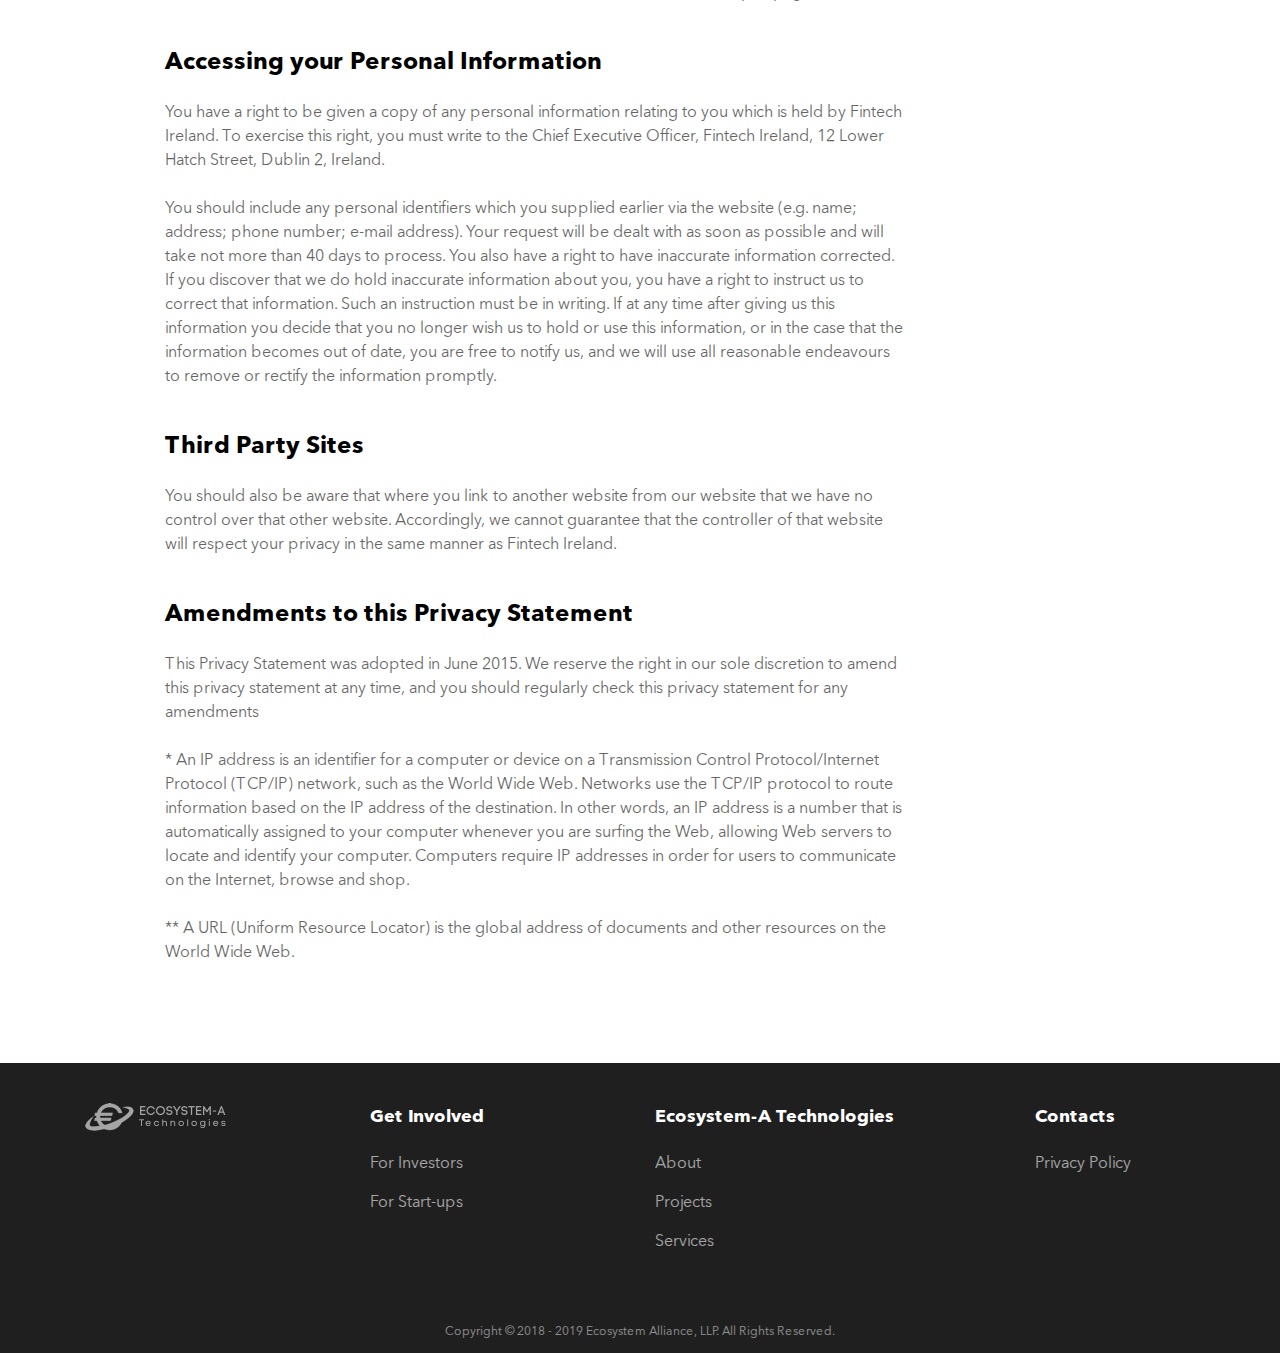
<file: private_policy.html>
<!doctype html>
<html lang="en">
  <head>
    <meta charset="utf-8">
    <meta name="description" content="" />
	<meta http-equiv="X-UA-Compatible" content="IE=edge" />
	<meta name="viewport" content="width=device-width, initial-scale=1.0" />
	<link rel="shortcut icon" href="img/favicon.png"/>
	<link rel="stylesheet" href="css/fonts.css" />
	<link rel="stylesheet" href="css/main.css" />
	<link rel="stylesheet" href="css/main.news.css" />
	<link rel="stylesheet" href="css/media.css" />
	<link rel="stylesheet" href="css/media.news.css" />
	<link rel="stylesheet" href="css/fonts.css" />
	<link rel="stylesheet" href="libs/bootstrap/bootstrap-grid.min.css" />
    <title>ECOSYSTEM-A Technologies</title>
  </head>
  <body>

		<div class="navbar">
				<div class="mobileMenu">
						<ul>
							<li><a href="index.htmlindex.html">Home</a></li>
							<li><a href="index.html">About</a></li>
							<li><a href="">Projects</a></li>
							<li><a href="">Services</a></li>
							<li><a href="contacts.html">Contacts</a></li>
							<li><a href="news.html">News</a></li>
						</ul>
					</div>
				<div class="container">
					<div class="row">
						<div class="col-lg-2">
							<div class="logo">
								<a href="index.html"><img src="img/logo.png" alt=""></a>
							</div>
						</div>
						<div class="col-lg-8 col-md-7">
							<div class="menu">
								<a href="index.html">Home</a>
								<a href="index.html">About</a>
								<a href="#">Projects</a>
								<a href="#">Services</a>
								<a href="contacts.html">Contacts</a>
							</div>
					</div>
						<div class="burger">
							<a href="#"><img src="img/menu.png" alt=""></a>
						</div>
					<div class="col-lg-2 col-md-0">
						<div class="newsNav">
								<a href="news.html">News</a>
						</div>
					</div>
				</div>
			</div>
		</div>
	  

		<section class="privatePolicy">
			<div class="container">
				<div class="row">
					<div class="col-lg-12">
						<div class="ppTitle">
							<div class="titleLine"></div>
							<h2>Ecosystem-A Technologies Privacy Policy</h2>
						</div>
					</div>
				</div>
				<div class="row">
					<div class="col-lg-12">
						<div class="blockppText">
							<h3>General statement</h3>
							<p>We respect your right to privacy. Visitors are advised that each time they visit a Website, two general
									levels of information about their visit can be retained. The first level comprises statistical and other
									analytical information collected on an aggregate and non-individual specific basis of all browsers who
									visit the site. The second is information which is personal or particular to a specific visitor who
									knowingly chooses to provide that information.</p>
						</div>
					</div>
				</div>
				<div class="row">
					<div class="col-lg-12">
						<div class="blockppText">
							<h3>Non-Personal Information</h3>
							<p>
									The statistical and analytical information gathered by <a href="index.html">www.ecosystem-a.com</a> (‘Website’) provides
									general and not individually specific information about the number of people who visit this Website;
									the number of people who return to this site; the pages that they visit; where they were before they
									came to this site and the page in the site at which they exited. This information helps us monitor traffic
									on our Website so that we can manage the site’s capacity and efficiency. It also helps us to
									understand which parts of this site are most popular and generally to assess user behaviour and
									characteristics in order to measure interest in and use of the various areas of the site.
							</p>
						</div>
					</div>
				</div>
				<div class="row">
					<div class="col-lg-12">
						<div class="blockppText">
							<h3>Personal Information</h3>
							<p>
									Through this Website you may have an opportunity to send us personal information (such as your
									name or personal identity), for example, through the “Contacts” page or any other area where you
									may send e-mails, provide feedback, etc. By choosing to participate in these, you will be providing us
									with some level of personal information relating to you and you will be consenting to the use of such
									information by Fintech Ireland for the following purposes:
							</p>
							<ul>
								<li>1.the purposes for which the information was provided by you;</li>
								<li>2. verification purposes and statistical analysis;</li>
								<li>3. administration purposes; and</li>
								<li>4. to be kept informed about Fintech Ireland related activities and initiatives (unless you have
										expressed a preference not to receive marketing communications from us).</li>
							</ul>
						</div>
					</div>
				</div>

				<!--  .row>.col-lg-12>.blockppText>h3+p   -->


				<div class="row">
					<div class="col-lg-12">
						<div class="blockppText">
							<h3>Disclosure of Personal Information</h3>
							<p>We will only disclose your Personal Information where it is consistent with the purposes explained
									above. We may disclose your data to such third parties where required e.g. to effect payment of
									registration fees, for event management purposes etc. We will ensure that third party recipients of
									your Personal Information will not be entitled to use your information for any other unrelated purpose.
									In certain circumstances we may be obliged to disclose personal information relating to you to third
									parties, for example, in order to meet any legal obligations on us or to comply with any legal process,
									as well as to protect and defend the rights of property of Fintech Ireland.</p>
						</div>
					</div>
				</div>
				<div class="row">
					<div class="col-lg-12">
						<div class="blockppText">
							<h3>Collection and use of non-personal information</h3>
							<p>
									Non-personal information: data collected for statistical purposes which is not associated with a
									specific personal identity. This site collects and analyses technical information in order to evaluate our
									Website. The type of technical information we log is confined to the following:
							</p>
							<ul class="bullean">
								<li>
										The IP address* of the visitor’s Web server
								</li>
								<li>
										The top-level domain-name used (for example.ie, .com, .org, .net)
								</li>
								<li>
										The pages visited on this Website, i.e. URL’s** visited
								</li>
								<li>The previous Website address from which the visitor reached us, including any search terms used
									</li>
								<li>
										Clickstream data which shows the traffic of visitors around this Website (for example, pages accessed)
								</li>
							</ul>
						</div>
					</div>
				</div>
				<div class="row">
					<div class="col-lg-12">
						<div class="blockppText">
							<h3>Accessing your Personal Information</h3>
							<p>
									You have a right to be given a copy of any personal information relating to you which is held by
									Fintech Ireland. To exercise this right, you must write to the Chief Executive Officer, Fintech Ireland,
									12 Lower Hatch Street, Dublin 2, Ireland.
									<br><br>
									You should include any personal identifiers which you supplied earlier via the website (e.g. name;
									address; phone number; e-mail address). Your request will be dealt with as soon as possible and will
									take not more than 40 days to process. You also have a right to have inaccurate information
									corrected. If you discover that we do hold inaccurate information about you, you have a right to
									instruct us to correct that information. Such an instruction must be in writing. If at any time after giving
									us this information you decide that you no longer wish us to hold or use this information, or in the case
									that the information becomes out of date, you are free to notify us, and we will use all reasonable
									endeavours to remove or rectify the information promptly.
							</p>
						</div>
					</div>
				</div>
				<div class="row">
					<div class="col-lg-12">
						<div class="blockppText">
							<h3>Third Party Sites</h3>
							<p>
									You should also be aware that where you link to another website from our website that we have no
									control over that other website. Accordingly, we cannot guarantee that the controller of that website
									will respect your privacy in the same manner as Fintech Ireland.
							</p>
						</div>
					</div>
				</div>
				<div class="row">
					<div class="col-lg-12">
						<div class="blockppText">
							<h3>Amendments to this Privacy Statement</h3>
							<p>
									This Privacy Statement was adopted in June 2015. We reserve the right in our sole discretion to
									amend this privacy statement at any time, and you should regularly check this privacy statement for
									any amendments
									<br><br>
									* An IP address is an identifier for a computer or device on a Transmission Control Protocol/Internet
									Protocol (TCP/IP) network, such as the World Wide Web. Networks use the TCP/IP protocol to route
									information based on the IP address of the destination. In other words, an IP address is a number that
									is automatically assigned to your computer whenever you are surfing the Web, allowing Web servers
									to locate and identify your computer. Computers require IP addresses in order for users to communicate 
									on the Internet, browse and shop.
									<br><br>
									** A URL (Uniform Resource Locator) is the global address of documents and other resources on the
									World Wide Web.
							</p>
						</div>
					</div>
				</div>
			</div>
		</section>



	  <section class="footer">
		  <div class="container">
			  <div class="row">
				  <div class="col-lg-3 col-md-3">
					  <div class="logoFooter">
						  <img src="img/logo.png" alt="">
					  </div>
				  </div>
				  <div class="col-lg-3 col-md-3">
					  <div class="punktFooter">
						  <h4>Get Involved</h4>
						  <a href="">For Investors</a>
						  <a href="">For Start-ups</a>
					  </div>
				  </div>
				  <div class="col-lg-4 col-md-3">
						<div class="punktFooter">
							<h4>Ecosystem-A Technologies</h4>
							<a href="index.html">About</a>
							<a href="">Projects</a>
							<a href="">Services</a>
						</div>
				  </div>
				  <div class="col-lg-2 col-md-3">
						<div class="punktFooter">
							<h4>Contacts</h4>
								<a href="private_policy.html">Privacy Policy</a>
						</div>
				  </div>
			  </div>
			  <div class="row">
				  <div class="col-lg-12">
					  <div class="copy">
							<p>Copyright  ©  2018 - 2019  Ecosystem  Alliance,  LLP.  All Rights Reserved.</p>
					  </div>
				  </div>
			  </div>
		  </div>
	  </section>

    
  	
 




    <script src="libs/jQuery/jquery-3.3.1.min.js"></script>
  	<script src="libs/bootstrap/bootstrap.min.js"></script>
  	<script src="js/common.js"></script>
  </body>
</html>
</file>
<file: css/fonts.css>
@font-face {
    font-family: "Avenir Next";
    src: url("../fonts/Avenir_Next_Regular/AvenirNextCyr-Regular.eot");
	src: url("../fonts/Avenir_Next_Regular/AvenirNextCyr-Regular.eot?#iefix")format("embedded-opentype"),
	url("../fonts/Avenir_Next_Regular/AvenirNextCyr-Regular.woff") format("woff"),
	url("../fonts/Avenir_Next_Regular/AvenirNextCyr-Regular.ttf") format("truetype");
	font-style: normal;
	font-weight: normal;
}

@font-face {
    font-family: "Avenir Next";
    src: url("../fonts/Avenir_Next_Bold/AvenirNextCyr-Bold.eot");
	src: url("../fonts/Avenir_Next_Bold/AvenirNextCyr-Bold.eot?#iefix")format("embedded-opentype"),
	url("../fonts/Avenir_Next_Bold/AvenirNextCyr-Bold.woff") format("woff"),
	url("../fonts/Avenir_Next_Bold/AvenirNextCyr-Bold.ttf") format("truetype");
	font-style: normal;
	font-weight: bold;
}

@font-face {
    font-family: "Avenir Next";
    src: url("../fonts/Avenir_Next_Italic/AvenirNextCyr-Italic.eot");
	src: url("../fonts/Avenir_Next_Italic/AvenirNextCyr-Italic.eot?#iefix")format("embedded-opentype"),
	url("../fonts/Avenir_Next_Italic/AvenirNextCyr-Italic.woff") format("woff"),
	url("../fonts/Avenir_Next_Italic/AvenirNextCyr-Italic.ttf") format("truetype");
	font-style: italic;
	font-weight: normal;
}
</file>
<file: css/main.css>
*::-webkit-input-placeholder {
	color: #666;
	opacity: 1;
}
*:-moz-placeholder {
	color: #666;
	opacity: 1;
}
*::-moz-placeholder {
	color: #666;
	opacity: 1;
}
*:-ms-input-placeholder {
	color: #666;
	opacity: 1;
}

*{
	margin: 0;
	padding: 0;
}

*{
	-webkit-box-sizing: border-box;
	-moz-box-sizing: border-box;
	box-sizing: border-box;
}


input::-moz-input{
	outline: none;
}
  

body input:focus:required:invalid,
body textarea:focus:required:invalid {
	border:red 3px solid
}
body input:required:valid,
body textarea:required:valid {
	border: green 3px solid
}

body{
	font-family:'Avenir Next', sans-serif;
	line-height: 1.5;
}

h1{
	font-size: 50px;
	font-weight: bold;
}
h2{
	font-size: 30px;
	font-weight: bold;
}
h3{
	font-size: 24px;
	font-weight: bold;
}
h4{
	font-size: 18px;
	font-weight: bold;
}
h5{
	font-size: 16px;
	font-weight: bold;
}

button{
	width: 250px;
	height: 50px;
	background-color: #1F1F1F;
	outline: none;
	border:none;
	font-size: 16px;
	font-weight: normal;
	color:white;
	font-family:'Avenir Next', sans-serif;
	transition:all 0.5s ease;
}

button:hover{
	border-radius: 10px;
	transition:all 0.5s ease;
}


/*----Navbar----*/


.navbar{
	width: 100%;
	height: 70px;
	background-color: #1F1F1F;
	z-index:2;
}

.logo{
	margin-top: 21px;
}

.menu{
	margin-top: 23px;
	text-align: center;
}

.menu a{
	font-size: 16px;
	font-weight: normal;
	color: white;
	opacity:0.6;
	text-decoration: none;
	padding: 0px 10px 0px 10px;
}

.menu a:hover{
	opacity: 1;
	transition: all 0.2s ease;
}

.newsNav{
	margin-top: 23px;
	text-align: right;
	position: absolute;
}

.newsNav a{
	font-size: 16px;
	font-weight: normal;
	color: white;
	opacity:0.6;
	text-decoration: none;
}

.newsNav a:hover{
	opacity: 1;
	transition: all 0.2s ease;
}






.header{
	width: 100%;
	height: 570px;
	background: url('..//img/bg_header.jpg');
	background-position: center;
	background-size: cover;
	background-repeat: no-repeat;
	background-color: #47606C;
}

.outstoop{
	margin-top: 70px;
	width: 100%;
}

.citate{
	float: right;
	width: 447px;;
	display: block;
	margin-top: 50px;
}

.citate p{
	font-style: italic;
	font-weight: normal;
	font-size: 14px;
	color:white;
	opacity:0.8;
	float: right;
}

.citateAutor{
	text-align: right;
	float: right;
	margin-top: 10px;
}

.citateAutor span{
	font-size: 14px;
	color:#5ACC94;
}

.headerTitle{
	margin-top: -30px;
}

.headerTitle h1{
	color:white;
	letter-spacing: 2px;
}

.headerTitle span{
	color:#5ACC94;
}

.headerTitle p{
	color: white;
	width: 405px;
	margin-top: 20px;
}

.headerbtn{
	background-color: #fff;
	color: #1F1F1F;
	margin-top: 50px;
}













.about{
	background-color: #fff;
	width: 100%;
	min-height: 640px;
}

.aboutTitle{
	margin-top: 80px;
	float: left;
	width: 100%;
}

.titleLine{
	width: 60px;
	height: 4px;
	background-color: #5ACC94;
	float: left;
	margin-top: 22px;
}

.aboutTitle h2{
	float: left;
	margin-left: 20px;
}

.aboutText{
	width: 380px;
	margin-top: 50px;
	margin-left: 80px;
	float: left;
}


.aboutTextTwo{
	width: 100%;
	float: left;
	margin-left: 80px;
	margin-top: 50px;
}

.aboutbtn{
	margin-top: 50px;
	margin-left: 80px;
}

.aboutImg{
	margin-top: 50px;
	float: right;
}







.footer{
	width: 100%;
	min-height: 290px;
	background-color: #1F1F1F;
}

.logoFooter{
	margin-top: 40px;
	opacity:0.6;
}

.punktFooter{
	margin-top: 40px;
}

.punktFooter h4{
	color:white;
	padding-bottom: 5px;
	float: left;
}

.punktFooter a{
	color:white;
	margin-top: 15px;
	text-decoration: none;
	float: left;
	opacity: 0.6;
	width: 100%;
}

.punktFooter a:hover{
	opacity: 1;
	transition: all 0.2s ease;
}

.copy p{
	font-size: 12px;
	color:white;
}

.copy{
	text-align: center;
	margin-top: 70px;
	opacity:0.5;
}

.burger{
	display: none;
}

.mobileMenu{
	display: none;
}



.contacts{
	width: 100%;
	min-height: 900px;
	background-color: #fff;
}

.contactsTitle{
	margin-top: 80px;
}

.contactsTitle h2{
	margin-left: 20px;
	float: left;
}

.adress{
	width: 236px;
	margin-top: 50px;
	margin-left: 80px;
}

.adress p{
	margin-top: 20px;
	opacity:0.6;
}

.phone_email{
	margin-top: 50px;
}

.phone_email p{
	font-size: 18px;
	opacity:0.6;
}

.phone_email h4{
	margin-top: 10px;
}

.formTitle{
	margin-left: 80px;
	margin-top: 70px;
}

input{
	width: 380px;
	height: 50px;
	margin:auto;
	margin-top: 5px;
	font-size: 16px;
	padding-left: 10px;
	font-family: 'Avenir Next', sans-serif;
}

.form{
	text-align: center;
}

.formBlock{
	margin-top: 30px;
	display: inline-block;
	padding:10px;
}

.conBtn{
	text-align: center;
	margin-top: 40px;
}

textarea{
	width: 780px;
	height: 170px;
	font-family: 'Avenir Next', sans-serif;
	padding:10px;
}
</file>
<file: css/media.css>
/*==========  Desktop First Method  ==========*/

/* Large Devices, Wide Screens */
@media only screen and (max-width : 1200px) {
   
}

/* Medium Devices, Desktops */
@media only screen and (max-width : 992px) {


	.aboutImg img{
        display: none;
    }

    .menu{
        display: none;
    }

    .newsNav{
        display: none;
    }

    .headerTitle{
        margin-top: 0;
    }

    .footer{
        min-height: 320px;
    }

    .burger{
        display: block;
        float: right;
        position: absolute;
        margin-top: 25px;
        margin-left: 80%;
    }

    .mobileMenu{
        display: block;
        width: 100%;
        text-align: center;
        list-style-type:none ;
        background-color: #1f1f1f;
        margin-top: 70px;
        z-index:1;
        position: absolute;
    }

    .mobileMenu li{
        list-style-type: none;
        height: 50px;
    }

    .mobileMenu a{
        font-size: 16px;
        font-weight: normal;
        color:white;
        text-decoration: none;
        margin-top: 20px;
    }

    .mobileMenu.mobileNews{
        color:white;
    }

    input{
        width: 233px;
        height: 50px;
        margin:auto;
        margin-top: 5px;
        font-size: 16px;
        padding-left: 10px;
    }

    textarea{
        width: 500px;
        height: 170px;
        font-family: 'Avenir Next', sans-serif;
        padding:10px;
    }

    .contacts{
        min-height: 1000px;
    }

    .adress{
        margin-left: 0;
    }

}

/* Small Devices, Tablets */
@media only screen and (max-width : 768px) {
	.menu{
        display: none;
    }

    .newsNav{
        display: none;
    }

    .headerTitle{
        margin-top: 0;
    }

    .aboutImg img{
        display: none;
    }

    .titleLine{
        width: 50px;
    }

    .aboutTitle{
        margin-left: 5px;
    }

    .aboutText{
        margin-left: 70px;
    }

    .aboutTextTwo{
        margin-left: 70px;
    }

    .aboutbtn{
        margin-left: 70px;
    }

    .punktFooter{
        float: left;
    }

    input{
        width: 233px;
        height: 50px;
        margin:auto;
        margin-top: 5px;
        font-size: 16px;
        padding-left: 10px;
    }

    textarea{
        width: 500px;
        height: 170px;
        font-family: 'Avenir Next', sans-serif;
        padding:10px;
    }

    .contacts{
        min-height: 1200px;
    }

    .adress{
        margin-left: 0;
    }


    .formTitle{
        margin-left: 0;
    }

    
}

/* Extra Small Devices, Phones */
@media only screen and (max-width : 480px) {
	.citate{
        width: 300px;
    }

    h1{
        font-size: 30px;
        margin-top: 30px;
    }

    .headerTitle p{
        width: 260px;
        margin-top: 30px;
    }

    .hb{
        text-align: center;
    }

    .aboutText{
        margin-left: 55px;
        width: 200px;
    }

    .aboutTextTwo{
        margin-left: 55px;
        width: 200px;
    }

    .aboutbtn{
        margin-left: 20px;
    }

    .footer{
        min-height: 630px;
    }

    input{
        width: 210px;
        height: 50px;
        margin:auto;
        margin-top: 5px;
        font-size: 16px;
        padding-left: 10px;
    }

    textarea{
        width: 210px;
        height: 170px;
        font-family: 'Avenir Next', sans-serif;
        padding:10px;
    }

    .contacts{
        min-height: 1200px;
    }

    .adress{
        margin-left: 0;
    }

    .titleLine{
        display: none;
    }

    .formTitle{
        margin-left: 0;
    }
}

/* Custom, iPhone Retina */
@media only screen and (max-width : 320px) {

}


/*==========  Mobile First Method  ==========*/

/* Custom, iPhone Retina */
@media only screen and (min-width : 320px) {

}

/* Extra Small Devices, Phones */
@media only screen and (min-width : 480px) {

}

/* Small Devices, Tablets */
@media only screen and (min-width : 768px) {
	
}

/* Medium Devices, Desktops */
@media only screen and (min-width : 992px) {
	
}

/* Large Devices, Wide Screens */
@media only screen and (min-width : 1200px) {

}
</file>
<file: css/main.news.css>
*::-webkit-input-placeholder {
	color: #666;
	opacity: 1;
}
*:-moz-placeholder {
	color: #666;
	opacity: 1;
}
*::-moz-placeholder {
	color: #666;
	opacity: 1;
}
*:-ms-input-placeholder {
	color: #666;
	opacity: 1;
}

*{
	margin: 0;
	padding: 0;
}

*{
	-webkit-box-sizing: border-box;
	-moz-box-sizing: border-box;
	box-sizing: border-box;
}


input::-moz-input{
	outline: none;
}
  

body input:focus:required:invalid,
body textarea:focus:required:invalid {
	border:red 3px solid
}
body input:required:valid,
body textarea:required:valid {
	border: green 3px solid
}

body{
	font-family:'Avenir Next', sans-serif;
	line-height: 1.5;
}

h1{
	font-size: 50px;
	font-weight: bold;
}
h2{
	font-size: 30px;
	font-weight: bold;
}
h3{
	font-size: 24px;
	font-weight: bold;
}
h4{
	font-size: 18px;
	font-weight: bold;
}
h5{
	font-size: 16px;
	font-weight: bold;
}

button{
	width: 250px;
	height: 50px;
	background-color: #1F1F1F;
	outline: none;
	border:none;
	font-size: 16px;
	font-weight: normal;
	color:white;
	font-family:'Avenir Next', sans-serif;
	transition:all 0.5s ease;
}

button:hover{
	border-radius: 10px;
	transition:all 0.5s ease;
}

.news_block{
	width: 100%;
	min-height: 530px;
	background-color: #fff;
	background: url('..//img/news_bg.jpg');
	background-position:  top;
	background-size: cover;
	background-repeat: no-repeat;
}

.newsTitle h2{
	margin-left: 20px;
	float: left;
}

.newsTitle{
	margin-top: 80px;
}

.blockNews{
	width: 780px;
	height: 250px;
	box-shadow: 2px 5px 11px 5px rgba(0,0,0,0.05);
	margin-left: 80px;
	background-color: #fff;
	margin-top: 50px;
	float: left;
}

.blockGreen{
	width: 30px;
	height: 250px;
	background-color: #5ACC94;
	float: left;;
}

.blockNews p{
	font-size: 12px;
	margin-top: 25px;
	margin-left: 30px;
	float: left;
}

.blockNews span{
	opacity: 0.6;
}

.blockNews h3{
	float: left;
	width: 70%;
	margin-top: 30px;
	margin-left: 30px;
}

p.textNews{
	width: 50%;
	float: left;
	margin-top: 20px;
	margin-left: 30px;
	font-size: 16px;
}

.comments{
	float: right;
	margin-top: 70px;
	margin-right:60px;
}

.comments p{
	opacity:0.6;
}

.comments span{
	opacity: 1;
}





.privatePolicy{
	width: 100%;
	min-height: 500px;
	background-color: #fff;
	padding-bottom: 100px;
}

.ppTitle{
	margin-top: 80px;
}

.ppTitle h2{
	float: left;
	margin-left: 20px;
}

.blockppText{
	margin-top: 40px;
	margin-left: 80px;
	width: 740px;
}

.blockppText p{
	opacity:0.6;
	margin-top: 20px;
}

.blockppText a{
	font-size: 16px;
	color:#0025FF;
	text-decoration: none;
}

.blockppText ul li{
	list-style-type: none;
	opacity:0.6;
}

.blockppText ul{
	margin-top: 20px;
}

ul.bullean li{
	list-style-type:disc;
}
</file>
<file: css/media.news.css>
/*==========  Desktop First Method  ==========*/

/* Large Devices, Wide Screens */
@media only screen and (max-width : 1200px) {
   
}

/* Medium Devices, Desktops */
@media only screen and (max-width : 992px) {
    .blockNews{
        width: 650px;
    }

    .comments{
        margin-top: 40px;
    }

    .blockppText{
        width: 640px;
    }
}

/* Small Devices, Tablets */
@media only screen and (max-width : 768px) {
    .tacBN{
        width: 100%;
    }
	.blockNews{
        width: 100%;
        margin-left: 0;
        min-height: 320px;
    }
    .blockGreen{
        display: none;
    }
    .blockNews p{
        margin-left: 10px;
    }
    .blockNews h3{
        margin-top: 25px;
        margin-left: 10px;
    }

    .comments{
        margin-right: 10px;
        margin-top: 70px;
    }

    .blockppText{
        width: 235px;
        margin-left: 10px;
    }
}

/* Extra Small Devices, Phones */
@media only screen and (max-width : 480px) {
	
}

/* Custom, iPhone Retina */
@media only screen and (max-width : 320px) {

}


/*==========  Mobile First Method  ==========*/

/* Custom, iPhone Retina */
@media only screen and (min-width : 320px) {

}

/* Extra Small Devices, Phones */
@media only screen and (min-width : 480px) {

}

/* Small Devices, Tablets */
@media only screen and (min-width : 768px) {
	
}

/* Medium Devices, Desktops */
@media only screen and (min-width : 992px) {
	
}

/* Large Devices, Wide Screens */
@media only screen and (min-width : 1200px) {

}
</file>
